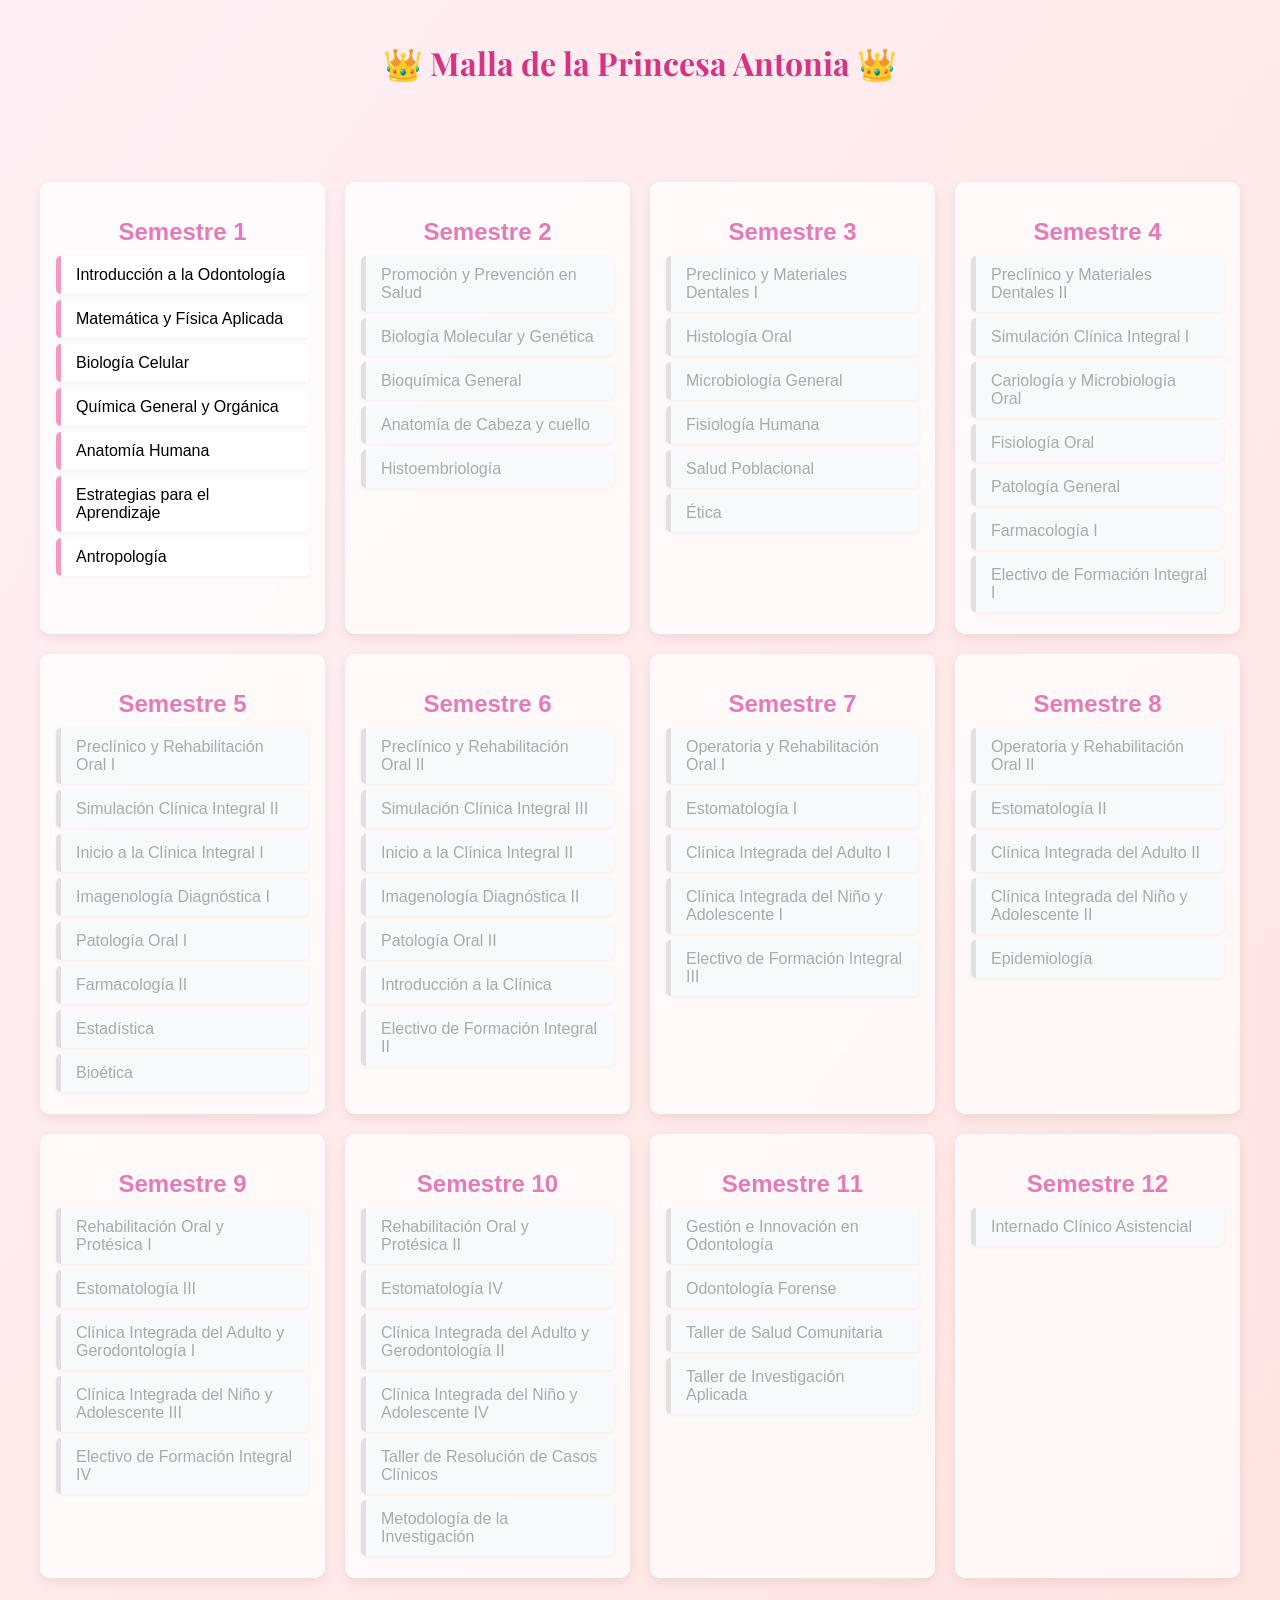
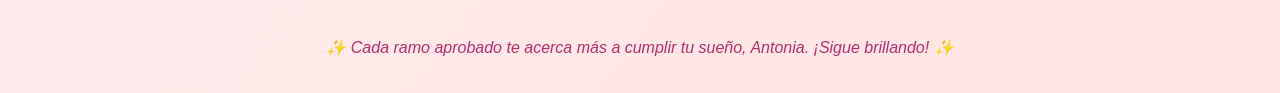
<file: index.html>
<!DOCTYPE html>
<html lang="es">
<head>
    <meta charset="UTF-8">
    <title>Malla Odontología USS</title>
    <link href="https://fonts.googleapis.com/css2?family=Playfair+Display:wght@700&display=swap" rel="stylesheet">
    <link rel="stylesheet" href="estilos.css">
</head>
<body>
    <h1>👑 Malla de la Princesa Antonia 👑</h1>
    <div id="mensaje-informativo" class="mensaje-informativo"></div>
    
    <div class="contenedor-malla">
        <div class="semestre">
            <h2>Semestre 1</h2>
            <div class="ramo" onclick="toggleAprobado(this)" data-id="intro-odo">Introducción a la Odontología</div>
            <div class="ramo" onclick="toggleAprobado(this)" data-id="mat-fis">Matemática y Física Aplicada</div>
            <div class="ramo" onclick="toggleAprobado(this)" data-id="bio-cel">Biología Celular</div>
            <div class="ramo" onclick="toggleAprobado(this)" data-id="quim-gen">Química General y Orgánica</div>
            <div class="ramo" onclick="toggleAprobado(this)" data-id="anato-hum">Anatomía Humana</div>
            <div class="ramo" onclick="toggleAprobado(this)" data-id="estrat-apren">Estrategias para el Aprendizaje</div>
            <div class="ramo" onclick="toggleAprobado(this)" data-id="antropo">Antropología</div>
        </div>

        <div class="semestre">
            <h2>Semestre 2</h2>
            <div class="ramo" onclick="toggleAprobado(this)" data-id="promo-prev" data-requisitos="intro-odo">Promoción y Prevención en Salud</div>
            <div class="ramo" onclick="toggleAprobado(this)" data-id="bio-mol" data-requisitos="bio-cel">Biología Molecular y Genética</div>
            <div class="ramo" onclick="toggleAprobado(this)" data-id="bioquim" data-requisitos="bio-cel,quim-gen">Bioquímica General</div>
            <div class="ramo" onclick="toggleAprobado(this)" data-id="anato-cc" data-requisitos="anato-hum">Anatomía de Cabeza y cuello</div>
            <div class="ramo" onclick="toggleAprobado(this)" data-id="histoembrio" data-requisitos="bio-cel">Histoembriología</div>
        </div>

        <div class="semestre">
            <h2>Semestre 3</h2>
            <div class="ramo" onclick="toggleAprobado(this)" data-id="preclin-mat1" data-requisitos="promo-prev,anato-cc">Preclínico y Materiales Dentales I</div>
            <div class="ramo" onclick="toggleAprobado(this)" data-id="histo-oral" data-requisitos="anato-cc,histoembrio">Histología Oral</div>
            <div class="ramo" onclick="toggleAprobado(this)" data-id="micro-gen" data-requisitos="bio-mol">Microbiología General</div>
            <div class="ramo" onclick="toggleAprobado(this)" data-id="fisio-hum" data-requisitos="bio-mol,anato-cc">Fisiología Humana</div>
            <div class="ramo" onclick="toggleAprobado(this)" data-id="salud-pob" data-requisitos="promo-prev">Salud Poblacional</div>
            <div class="ramo" onclick="toggleAprobado(this)" data-id="etica" data-requisitos="antropo">Ética</div>
        </div>

        <div class="semestre">
            <h2>Semestre 4</h2>
            <div class="ramo" onclick="toggleAprobado(this)" data-id="preclin-mat2" data-requisitos="preclin-mat1">Preclínico y Materiales Dentales II</div>
            <div class="ramo" onclick="toggleAprobado(this)" data-id="sim-clin1" data-requisitos="preclin-mat1">Simulación Clínica Integral I</div>
            <div class="ramo" onclick="toggleAprobado(this)" data-id="cario-micro" data-requisitos="histo-oral,micro-gen,bioquim">Cariología y Microbiología Oral</div>
            <div class="ramo" onclick="toggleAprobado(this)" data-id="fisio-oral" data-requisitos="fisio-hum,anato-cc">Fisiología Oral</div>
            <div class="ramo" onclick="toggleAprobado(this)" data-id="pato-gen" data-requisitos="fisio-hum">Patología General</div>
            <div class="ramo" onclick="toggleAprobado(this)" data-id="farma1" data-requisitos="fisio-hum,bioquim">Farmacología I</div>
            <div class="ramo" onclick="toggleAprobado(this)" data-id="efi1" data-requisitos="etica">Electivo de Formación Integral I</div>
        </div>

        <div class="semestre">
            <h2>Semestre 5</h2>
            <div class="ramo" onclick="toggleAprobado(this)" data-id="preclin-rehab1" data-requisitos="preclin-mat2,sim-clin1,cario-micro">Preclínico y Rehabilitación Oral I</div>
            <div class="ramo" onclick="toggleAprobado(this)" data-id="sim-clin2" data-requisitos="preclin-mat2,sim-clin1,cario-micro,fisio-oral">Simulación Clínica Integral II</div>
            <div class="ramo" onclick="toggleAprobado(this)" data-id="inicio-clin1" data-requisitos="preclin-mat2,sim-clin1,cario-micro,fisio-oral">Inicio a la Clínica Integral I</div>
            <div class="ramo" onclick="toggleAprobado(this)" data-id="imagen1" data-requisitos="preclin-mat2,sim-clin1,fisio-oral">Imagenología Diagnóstica I</div>
            <div class="ramo" onclick="toggleAprobado(this)" data-id="pato-oral1" data-requisitos="cario-micro,pato-gen">Patología Oral I</div>
            <div class="ramo" onclick="toggleAprobado(this)" data-id="farma2" data-requisitos="farma1">Farmacología II</div>
            <div class="ramo" onclick="toggleAprobado(this)" data-id="estadistica" data-requisitos="mat-fis">Estadística</div>
            <div class="ramo" onclick="toggleAprobado(this)" data-id="bioetica" data-requisitos="sim-clin1">Bioética</div>
        </div>

        <div class="semestre">
            <h2>Semestre 6</h2>
            <div class="ramo" onclick="toggleAprobado(this)" data-id="preclin-rehab2" data-requisitos="preclin-rehab1,sim-clin2">Preclínico y Rehabilitación Oral II</div>
            <div class="ramo" onclick="toggleAprobado(this)" data-id="sim-clin3" data-requisitos="preclin-rehab1,sim-clin2">Simulación Clínica Integral III</div>
            <div class="ramo" onclick="toggleAprobado(this)" data-id="inicio-clin2" data-requisitos="inicio-clin1">Inicio a la Clínica Integral II</div>
            <div class="ramo" onclick="toggleAprobado(this)" data-id="imagen2" data-requisitos="imagen1">Imagenología Diagnóstica II</div>
            <div class="ramo" onclick="toggleAprobado(this)" data-id="pato-oral2" data-requisitos="pato-oral1">Patología Oral II</div>
            <div class="ramo" onclick="toggleAprobado(this)" data-id="intro-clin" data-requisitos="preclin-rehab1,sim-clin2">Introducción a la Clínica</div>
            <div class="ramo" onclick="toggleAprobado(this)" data-id="efi2" data-requisitos="efi1">Electivo de Formación Integral II</div>
        </div>

        <div class="semestre">
            <h2>Semestre 7</h2>
            <div class="ramo" onclick="toggleAprobado(this)" data-id="op-rehab1" data-requisitos="farma2,preclin-rehab2,sim-clin3,inicio-clin2,imagen2,pato-oral2,intro-clin">Operatoria y Rehabilitación Oral I</div>
            <div class="ramo" onclick="toggleAprobado(this)" data-id="esto1" data-requisitos="farma2,preclin-rehab2,sim-clin3,inicio-clin2,imagen2,pato-oral2,intro-clin">Estomatología I</div>
            <div class="ramo" onclick="toggleAprobado(this)" data-id="clin-adulto1" data-requisitos="farma2,preclin-rehab2,sim-clin3,inicio-clin2,imagen2,pato-oral2,intro-clin">Clínica Integrada del Adulto I</div>
            <div class="ramo" onclick="toggleAprobado(this)" data-id="clin-nino1" data-requisitos="farma2,preclin-rehab2,sim-clin3,inicio-clin2,imagen2,pato-oral2,intro-clin">Clínica Integrada del Niño y Adolescente I</div>
            <div class="ramo" onclick="toggleAprobado(this)" data-id="efi3" data-requisitos="efi2">Electivo de Formación Integral III</div>
        </div>

        <div class="semestre">
            <h2>Semestre 8</h2>
            <div class="ramo" onclick="toggleAprobado(this)" data-id="op-rehab2" data-requisitos="op-rehab1">Operatoria y Rehabilitación Oral II</div>
            <div class="ramo" onclick="toggleAprobado(this)" data-id="esto2" data-requisitos="esto1">Estomatología II</div>
            <div class="ramo" onclick="toggleAprobado(this)" data-id="clin-adulto2" data-requisitos="op-rehab1,esto1,clin-adulto1">Clínica Integrada del Adulto II</div>
            <div class="ramo" onclick="toggleAprobado(this)" data-id="clin-nino2" data-requisitos="clin-nino1">Clínica Integrada del Niño y Adolescente II</div>
            <div class="ramo" onclick="toggleAprobado(this)" data-id="epidemiologia" data-requisitos="salud-pob">Epidemiología</div>
        </div>

        <div class="semestre">
            <h2>Semestre 9</h2>
            <div class="ramo" onclick="toggleAprobado(this)" data-id="rehab-prot1" data-requisitos="op-rehab2">Rehabilitación Oral y Protésica I</div>
            <div class="ramo" onclick="toggleAprobado(this)" data-id="esto3" data-requisitos="esto2">Estomatología III</div>
            <div class="ramo" onclick="toggleAprobado(this)" data-id="clin-gerodon1" data-requisitos="op-rehab2,esto2,clin-adulto2">Clínica Integrada del Adulto y Gerodontología I</div>
            <div class="ramo" onclick="toggleAprobado(this)" data-id="clin-nino3" data-requisitos="clin-nino2">Clínica Integrada del Niño y Adolescente III</div>
            <div class="ramo" onclick="toggleAprobado(this)" data-id="efi4" data-requisitos="efi3">Electivo de Formación Integral IV</div>
        </div>

        <div class="semestre">
            <h2>Semestre 10</h2>
            <div class="ramo" onclick="toggleAprobado(this)" data-id="rehab-prot2" data-requisitos="rehab-prot1">Rehabilitación Oral y Protésica II</div>
            <div class="ramo" onclick="toggleAprobado(this)" data-id="esto4" data-requisitos="esto3">Estomatología IV</div>
            <div class="ramo" onclick="toggleAprobado(this)" data-id="clin-gerodon2" data-requisitos="rehab-prot1,esto3,clin-gerodon1">Clínica Integrada del Adulto y Gerodontología II</div>
            <div class="ramo" onclick="toggleAprobado(this)" data-id="clin-nino4" data-requisitos="clin-nino3">Clínica Integrada del Niño y Adolescente IV</div>
            <div class="ramo" onclick="toggleAprobado(this)" data-id="taller-casos" data-requisitos="clin-adulto2,clin-nino2">Taller de Resolución de Casos Clínicos</div>
            <div class="ramo" onclick="toggleAprobado(this)" data-id="met-invest" data-requisitos="estadistica">Metodología de la Investigación</div>
        </div>

        <div class="semestre">
            <h2>Semestre 11</h2>
            <div class="ramo" onclick="toggleAprobado(this)" data-id="gestion" data-requisitos="clin-adulto2">Gestión e Innovación en Odontología</div>
            <div class="ramo" onclick="toggleAprobado(this)" data-id="forense" data-requisitos="clin-adulto2">Odontología Forense</div>
            <div class="ramo" onclick="toggleAprobado(this)" data-id="taller-comun" data-requisitos="rehab-prot2,esto4,clin-gerodon2,clin-nino4,taller-casos,met-invest">Taller de Salud Comunitaria</div>
            <div class="ramo" onclick="toggleAprobado(this)" data-id="taller-invest" data-requisitos="rehab-prot2,esto4,clin-gerodon2,clin-nino4,taller-casos,met-invest">Taller de Investigación Aplicada</div>
        </div>

        <div class="semestre">
            <h2>Semestre 12</h2>
            <div class="ramo" onclick="toggleAprobado(this)" data-id="internado" data-requisitos="gestion,forense,taller-comun,taller-invest">Internado Clínico Asistencial</div>
        </div>
    </div>
    
    <p style="text-align:center; margin-top:40px; font-style:italic; color:#b32e6b; user-select:none;">
        ✨ Cada ramo aprobado te acerca más a cumplir tu sueño, Antonia. ¡Sigue brillando! ✨
    </p>

    <script src="script.js"></script>
</body>
</html>
</file>
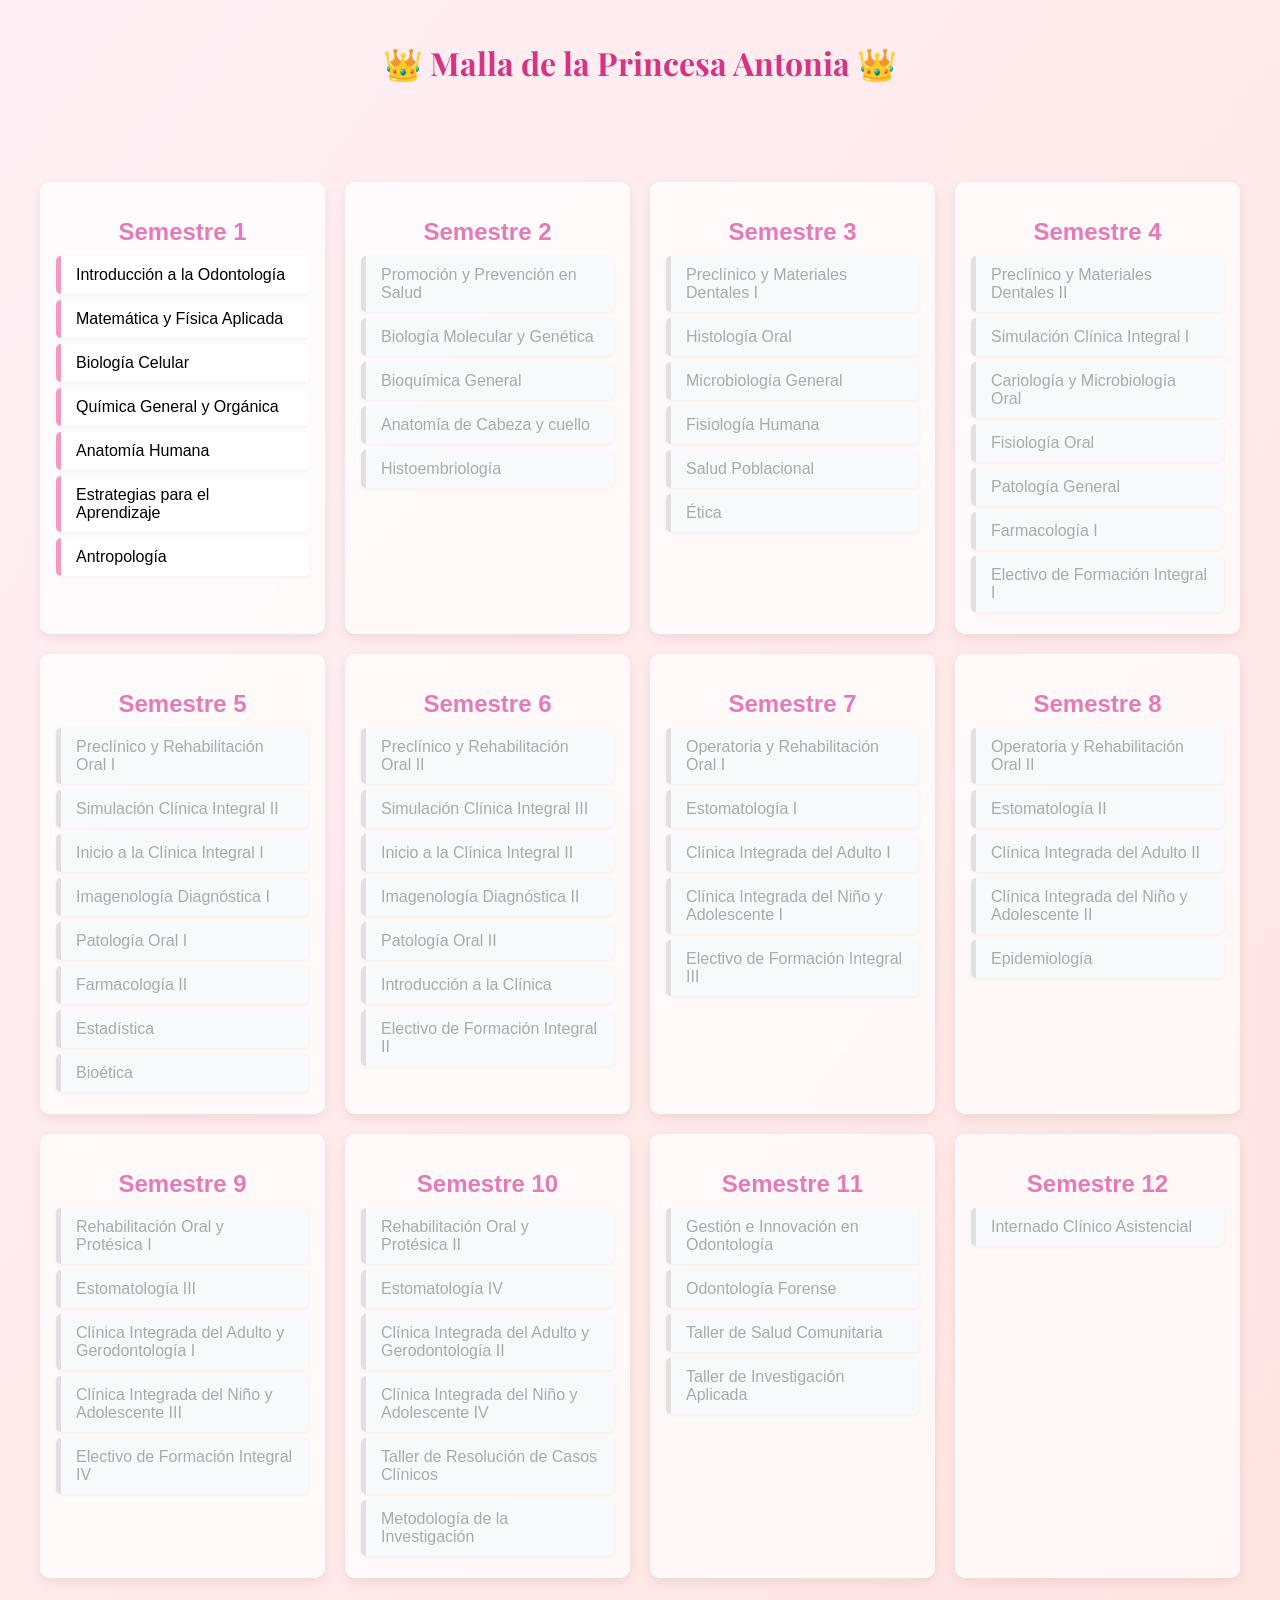
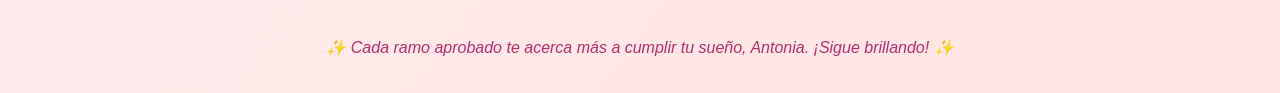
<file: indice.html>
<!DOCTYPE html>
<html lang="es">
<head>
    <meta charset="UTF-8">
    <title>Malla Odontología USS</title>
    <link href="https://fonts.googleapis.com/css2?family=Playfair+Display:wght@700&display=swap" rel="stylesheet">
    <link rel="stylesheet" href="estilos.css">
</head>
<body>
    <h1>👑 Malla de la Princesa Antonia 👑</h1>
    <div id="mensaje-informativo" class="mensaje-informativo"></div>
    
    <div class="contenedor-malla">
        <div class="semestre">
            <h2>Semestre 1</h2>
            <div class="ramo" onclick="toggleAprobado(this)" data-id="intro-odo">Introducción a la Odontología</div>
            <div class="ramo" onclick="toggleAprobado(this)" data-id="mat-fis">Matemática y Física Aplicada</div>
            <div class="ramo" onclick="toggleAprobado(this)" data-id="bio-cel">Biología Celular</div>
            <div class="ramo" onclick="toggleAprobado(this)" data-id="quim-gen">Química General y Orgánica</div>
            <div class="ramo" onclick="toggleAprobado(this)" data-id="anato-hum">Anatomía Humana</div>
            <div class="ramo" onclick="toggleAprobado(this)" data-id="estrat-apren">Estrategias para el Aprendizaje</div>
            <div class="ramo" onclick="toggleAprobado(this)" data-id="antropo">Antropología</div>
        </div>

        <div class="semestre">
            <h2>Semestre 2</h2>
            <div class="ramo" onclick="toggleAprobado(this)" data-id="promo-prev" data-requisitos="intro-odo">Promoción y Prevención en Salud</div>
            <div class="ramo" onclick="toggleAprobado(this)" data-id="bio-mol" data-requisitos="bio-cel">Biología Molecular y Genética</div>
            <div class="ramo" onclick="toggleAprobado(this)" data-id="bioquim" data-requisitos="bio-cel,quim-gen">Bioquímica General</div>
            <div class="ramo" onclick="toggleAprobado(this)" data-id="anato-cc" data-requisitos="anato-hum">Anatomía de Cabeza y cuello</div>
            <div class="ramo" onclick="toggleAprobado(this)" data-id="histoembrio" data-requisitos="bio-cel">Histoembriología</div>
        </div>

        <div class="semestre">
            <h2>Semestre 3</h2>
            <div class="ramo" onclick="toggleAprobado(this)" data-id="preclin-mat1" data-requisitos="promo-prev,anato-cc">Preclínico y Materiales Dentales I</div>
            <div class="ramo" onclick="toggleAprobado(this)" data-id="histo-oral" data-requisitos="anato-cc,histoembrio">Histología Oral</div>
            <div class="ramo" onclick="toggleAprobado(this)" data-id="micro-gen" data-requisitos="bio-mol">Microbiología General</div>
            <div class="ramo" onclick="toggleAprobado(this)" data-id="fisio-hum" data-requisitos="bio-mol,anato-cc">Fisiología Humana</div>
            <div class="ramo" onclick="toggleAprobado(this)" data-id="salud-pob" data-requisitos="promo-prev">Salud Poblacional</div>
            <div class="ramo" onclick="toggleAprobado(this)" data-id="etica" data-requisitos="antropo">Ética</div>
        </div>

        <div class="semestre">
            <h2>Semestre 4</h2>
            <div class="ramo" onclick="toggleAprobado(this)" data-id="preclin-mat2" data-requisitos="preclin-mat1">Preclínico y Materiales Dentales II</div>
            <div class="ramo" onclick="toggleAprobado(this)" data-id="sim-clin1" data-requisitos="preclin-mat1">Simulación Clínica Integral I</div>
            <div class="ramo" onclick="toggleAprobado(this)" data-id="cario-micro" data-requisitos="histo-oral,micro-gen,bioquim">Cariología y Microbiología Oral</div>
            <div class="ramo" onclick="toggleAprobado(this)" data-id="fisio-oral" data-requisitos="fisio-hum,anato-cc">Fisiología Oral</div>
            <div class="ramo" onclick="toggleAprobado(this)" data-id="pato-gen" data-requisitos="fisio-hum">Patología General</div>
            <div class="ramo" onclick="toggleAprobado(this)" data-id="farma1" data-requisitos="fisio-hum,bioquim">Farmacología I</div>
            <div class="ramo" onclick="toggleAprobado(this)" data-id="efi1" data-requisitos="etica">Electivo de Formación Integral I</div>
        </div>

        <div class="semestre">
            <h2>Semestre 5</h2>
            <div class="ramo" onclick="toggleAprobado(this)" data-id="preclin-rehab1" data-requisitos="preclin-mat2,sim-clin1,cario-micro">Preclínico y Rehabilitación Oral I</div>
            <div class="ramo" onclick="toggleAprobado(this)" data-id="sim-clin2" data-requisitos="preclin-mat2,sim-clin1,cario-micro,fisio-oral">Simulación Clínica Integral II</div>
            <div class="ramo" onclick="toggleAprobado(this)" data-id="inicio-clin1" data-requisitos="preclin-mat2,sim-clin1,cario-micro,fisio-oral">Inicio a la Clínica Integral I</div>
            <div class="ramo" onclick="toggleAprobado(this)" data-id="imagen1" data-requisitos="preclin-mat2,sim-clin1,fisio-oral">Imagenología Diagnóstica I</div>
            <div class="ramo" onclick="toggleAprobado(this)" data-id="pato-oral1" data-requisitos="cario-micro,pato-gen">Patología Oral I</div>
            <div class="ramo" onclick="toggleAprobado(this)" data-id="farma2" data-requisitos="farma1">Farmacología II</div>
            <div class="ramo" onclick="toggleAprobado(this)" data-id="estadistica" data-requisitos="mat-fis">Estadística</div>
            <div class="ramo" onclick="toggleAprobado(this)" data-id="bioetica" data-requisitos="sim-clin1">Bioética</div>
        </div>

        <div class="semestre">
            <h2>Semestre 6</h2>
            <div class="ramo" onclick="toggleAprobado(this)" data-id="preclin-rehab2" data-requisitos="preclin-rehab1,sim-clin2">Preclínico y Rehabilitación Oral II</div>
            <div class="ramo" onclick="toggleAprobado(this)" data-id="sim-clin3" data-requisitos="preclin-rehab1,sim-clin2">Simulación Clínica Integral III</div>
            <div class="ramo" onclick="toggleAprobado(this)" data-id="inicio-clin2" data-requisitos="inicio-clin1">Inicio a la Clínica Integral II</div>
            <div class="ramo" onclick="toggleAprobado(this)" data-id="imagen2" data-requisitos="imagen1">Imagenología Diagnóstica II</div>
            <div class="ramo" onclick="toggleAprobado(this)" data-id="pato-oral2" data-requisitos="pato-oral1">Patología Oral II</div>
            <div class="ramo" onclick="toggleAprobado(this)" data-id="intro-clin" data-requisitos="preclin-rehab1,sim-clin2">Introducción a la Clínica</div>
            <div class="ramo" onclick="toggleAprobado(this)" data-id="efi2" data-requisitos="efi1">Electivo de Formación Integral II</div>
        </div>

        <div class="semestre">
            <h2>Semestre 7</h2>
            <div class="ramo" onclick="toggleAprobado(this)" data-id="op-rehab1" data-requisitos="farma2,preclin-rehab2,sim-clin3,inicio-clin2,imagen2,pato-oral2,intro-clin">Operatoria y Rehabilitación Oral I</div>
            <div class="ramo" onclick="toggleAprobado(this)" data-id="esto1" data-requisitos="farma2,preclin-rehab2,sim-clin3,inicio-clin2,imagen2,pato-oral2,intro-clin">Estomatología I</div>
            <div class="ramo" onclick="toggleAprobado(this)" data-id="clin-adulto1" data-requisitos="farma2,preclin-rehab2,sim-clin3,inicio-clin2,imagen2,pato-oral2,intro-clin">Clínica Integrada del Adulto I</div>
            <div class="ramo" onclick="toggleAprobado(this)" data-id="clin-nino1" data-requisitos="farma2,preclin-rehab2,sim-clin3,inicio-clin2,imagen2,pato-oral2,intro-clin">Clínica Integrada del Niño y Adolescente I</div>
            <div class="ramo" onclick="toggleAprobado(this)" data-id="efi3" data-requisitos="efi2">Electivo de Formación Integral III</div>
        </div>

        <div class="semestre">
            <h2>Semestre 8</h2>
            <div class="ramo" onclick="toggleAprobado(this)" data-id="op-rehab2" data-requisitos="op-rehab1">Operatoria y Rehabilitación Oral II</div>
            <div class="ramo" onclick="toggleAprobado(this)" data-id="esto2" data-requisitos="esto1">Estomatología II</div>
            <div class="ramo" onclick="toggleAprobado(this)" data-id="clin-adulto2" data-requisitos="op-rehab1,esto1,clin-adulto1">Clínica Integrada del Adulto II</div>
            <div class="ramo" onclick="toggleAprobado(this)" data-id="clin-nino2" data-requisitos="clin-nino1">Clínica Integrada del Niño y Adolescente II</div>
            <div class="ramo" onclick="toggleAprobado(this)" data-id="epidemiologia" data-requisitos="salud-pob">Epidemiología</div>
        </div>

        <div class="semestre">
            <h2>Semestre 9</h2>
            <div class="ramo" onclick="toggleAprobado(this)" data-id="rehab-prot1" data-requisitos="op-rehab2">Rehabilitación Oral y Protésica I</div>
            <div class="ramo" onclick="toggleAprobado(this)" data-id="esto3" data-requisitos="esto2">Estomatología III</div>
            <div class="ramo" onclick="toggleAprobado(this)" data-id="clin-gerodon1" data-requisitos="op-rehab2,esto2,clin-adulto2">Clínica Integrada del Adulto y Gerodontología I</div>
            <div class="ramo" onclick="toggleAprobado(this)" data-id="clin-nino3" data-requisitos="clin-nino2">Clínica Integrada del Niño y Adolescente III</div>
            <div class="ramo" onclick="toggleAprobado(this)" data-id="efi4" data-requisitos="efi3">Electivo de Formación Integral IV</div>
        </div>

        <div class="semestre">
            <h2>Semestre 10</h2>
            <div class="ramo" onclick="toggleAprobado(this)" data-id="rehab-prot2" data-requisitos="rehab-prot1">Rehabilitación Oral y Protésica II</div>
            <div class="ramo" onclick="toggleAprobado(this)" data-id="esto4" data-requisitos="esto3">Estomatología IV</div>
            <div class="ramo" onclick="toggleAprobado(this)" data-id="clin-gerodon2" data-requisitos="rehab-prot1,esto3,clin-gerodon1">Clínica Integrada del Adulto y Gerodontología II</div>
            <div class="ramo" onclick="toggleAprobado(this)" data-id="clin-nino4" data-requisitos="clin-nino3">Clínica Integrada del Niño y Adolescente IV</div>
            <div class="ramo" onclick="toggleAprobado(this)" data-id="taller-casos" data-requisitos="clin-adulto2,clin-nino2">Taller de Resolución de Casos Clínicos</div>
            <div class="ramo" onclick="toggleAprobado(this)" data-id="met-invest" data-requisitos="estadistica">Metodología de la Investigación</div>
        </div>

        <div class="semestre">
            <h2>Semestre 11</h2>
            <div class="ramo" onclick="toggleAprobado(this)" data-id="gestion" data-requisitos="clin-adulto2">Gestión e Innovación en Odontología</div>
            <div class="ramo" onclick="toggleAprobado(this)" data-id="forense" data-requisitos="clin-adulto2">Odontología Forense</div>
            <div class="ramo" onclick="toggleAprobado(this)" data-id="taller-comun" data-requisitos="rehab-prot2,esto4,clin-gerodon2,clin-nino4,taller-casos,met-invest">Taller de Salud Comunitaria</div>
            <div class="ramo" onclick="toggleAprobado(this)" data-id="taller-invest" data-requisitos="rehab-prot2,esto4,clin-gerodon2,clin-nino4,taller-casos,met-invest">Taller de Investigación Aplicada</div>
        </div>

        <div class="semestre">
            <h2>Semestre 12</h2>
            <div class="ramo" onclick="toggleAprobado(this)" data-id="internado" data-requisitos="gestion,forense,taller-comun,taller-invest">Internado Clínico Asistencial</div>
        </div>
    </div>
    
    <p style="text-align:center; margin-top:40px; font-style:italic; color:#b32e6b; user-select:none;">
        ✨ Cada ramo aprobado te acerca más a cumplir tu sueño, Antonia. ¡Sigue brillando! ✨
    </p>

    <script src="script.js"></script>
</body>
</html>
</file>
<file: estilos.css>
body {
    font-family: 'Segoe UI', Tahoma, Geneva, Verdana, sans-serif;
    background: linear-gradient(to bottom right, #fff0f5, #ffe4e1); 
    padding: 20px;
    margin: 0;
}

h1 {
    text-align: center;
    color: #d63384; 
    margin-bottom: 30px;
    font-family: 'Playfair Display', serif;
    font-size: 32px;
}

.contenedor-malla {
    display: grid;
    grid-template-columns: repeat(auto-fit, minmax(230px, 1fr));
    gap: 20px;
    max-width: 1500px;
    margin: 0 auto;
    padding: 20px;
}

.semestre {
    background: rgba(255, 255, 255, 0.7); 
    padding: 15px;
    border-radius: 10px;
    box-shadow: 0 4px 12px rgba(0,0,0,0.08);
    transition: transform 0.3s;
    backdrop-filter: blur(5px);
    border: 1px solid rgba(255, 255, 255, 0.2);
}

.semestre:hover {
    transform: translateY(-5px);
}

.semestre h2 {
    text-align: center;
    color: #e67ab8; 
    margin-bottom: 10px;
}

.ramo {
    position: relative;
    background: white;
    margin: 6px 0;
    padding: 10px 15px;
    border-left: 5px solid #f49ac2; 
    border-radius: 5px;
    cursor: pointer;
    transition: all 0.3s ease;
    box-shadow: 0 1px 4px rgba(0, 0, 0, 0.05);
    overflow: hidden;
}

.ramo:hover {
    background: #fff5f8;
    box-shadow: 0 0 12px 2px #ffc1e3;
    transform: scale(1.03);
}


.aprobado {
    text-decoration: line-through;
    background: #d63384; 
    border-left-color: #a6346c; 
    color: #fff;
    font-weight: bold;
    animation: pop 0.25s ease;
}

.ramo.bloqueado {
    background-color: #f8f9fa;
    border-left-color: #e0e0e0;
    color: #aaa;
    cursor: not-allowed;
    text-decoration: none; 
}

.ramo.bloqueado:hover {
    transform: none;
    box-shadow: 0 1px 4px rgba(0, 0, 0, 0.05); 
    background-color: #f8f9fa;
}

.ramo.bloqueado::before {
    display: none; 
}


@keyframes pop {
    0% { transform: scale(1); }
    50% { transform: scale(1.15); }
    100% { transform: scale(1); }
}

.mensaje-informativo {
    opacity: 0;
    transition: opacity 0.6s ease, background-color 0.3s;
    text-align: center;
    font-family: 'Playfair Display', serif;
    font-weight: 700;
    color: white;
    font-size: 20px;
    margin-top: 20px;
    padding: 10px;
    border-radius: 8px;
    pointer-events: none;
    user-select: none;
    min-height: 28px;
}

.mensaje-informativo.visible {
    opacity: 1;
}

.mensaje-informativo.felicitacion {
    background-color: #28a745;
}

.mensaje-informativo.error {
    background-color: #dc3545; 
}
</file>
